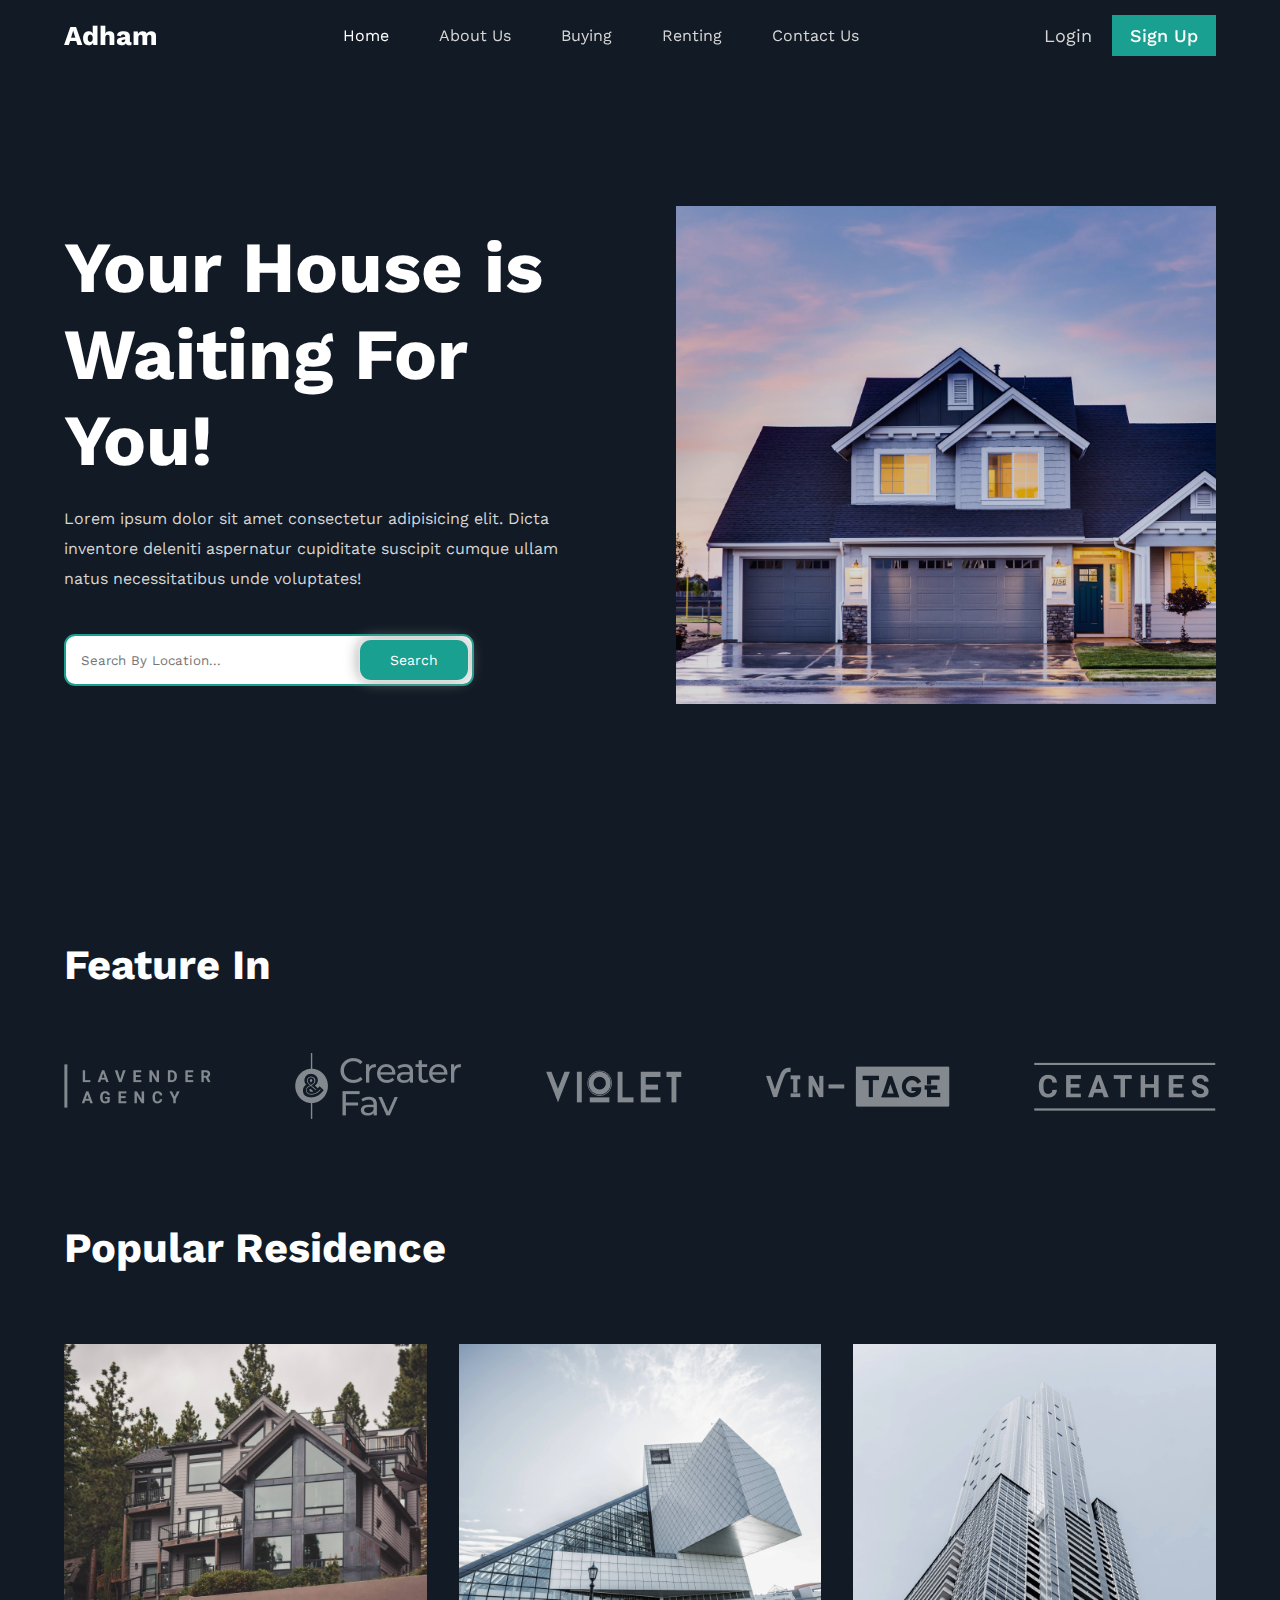
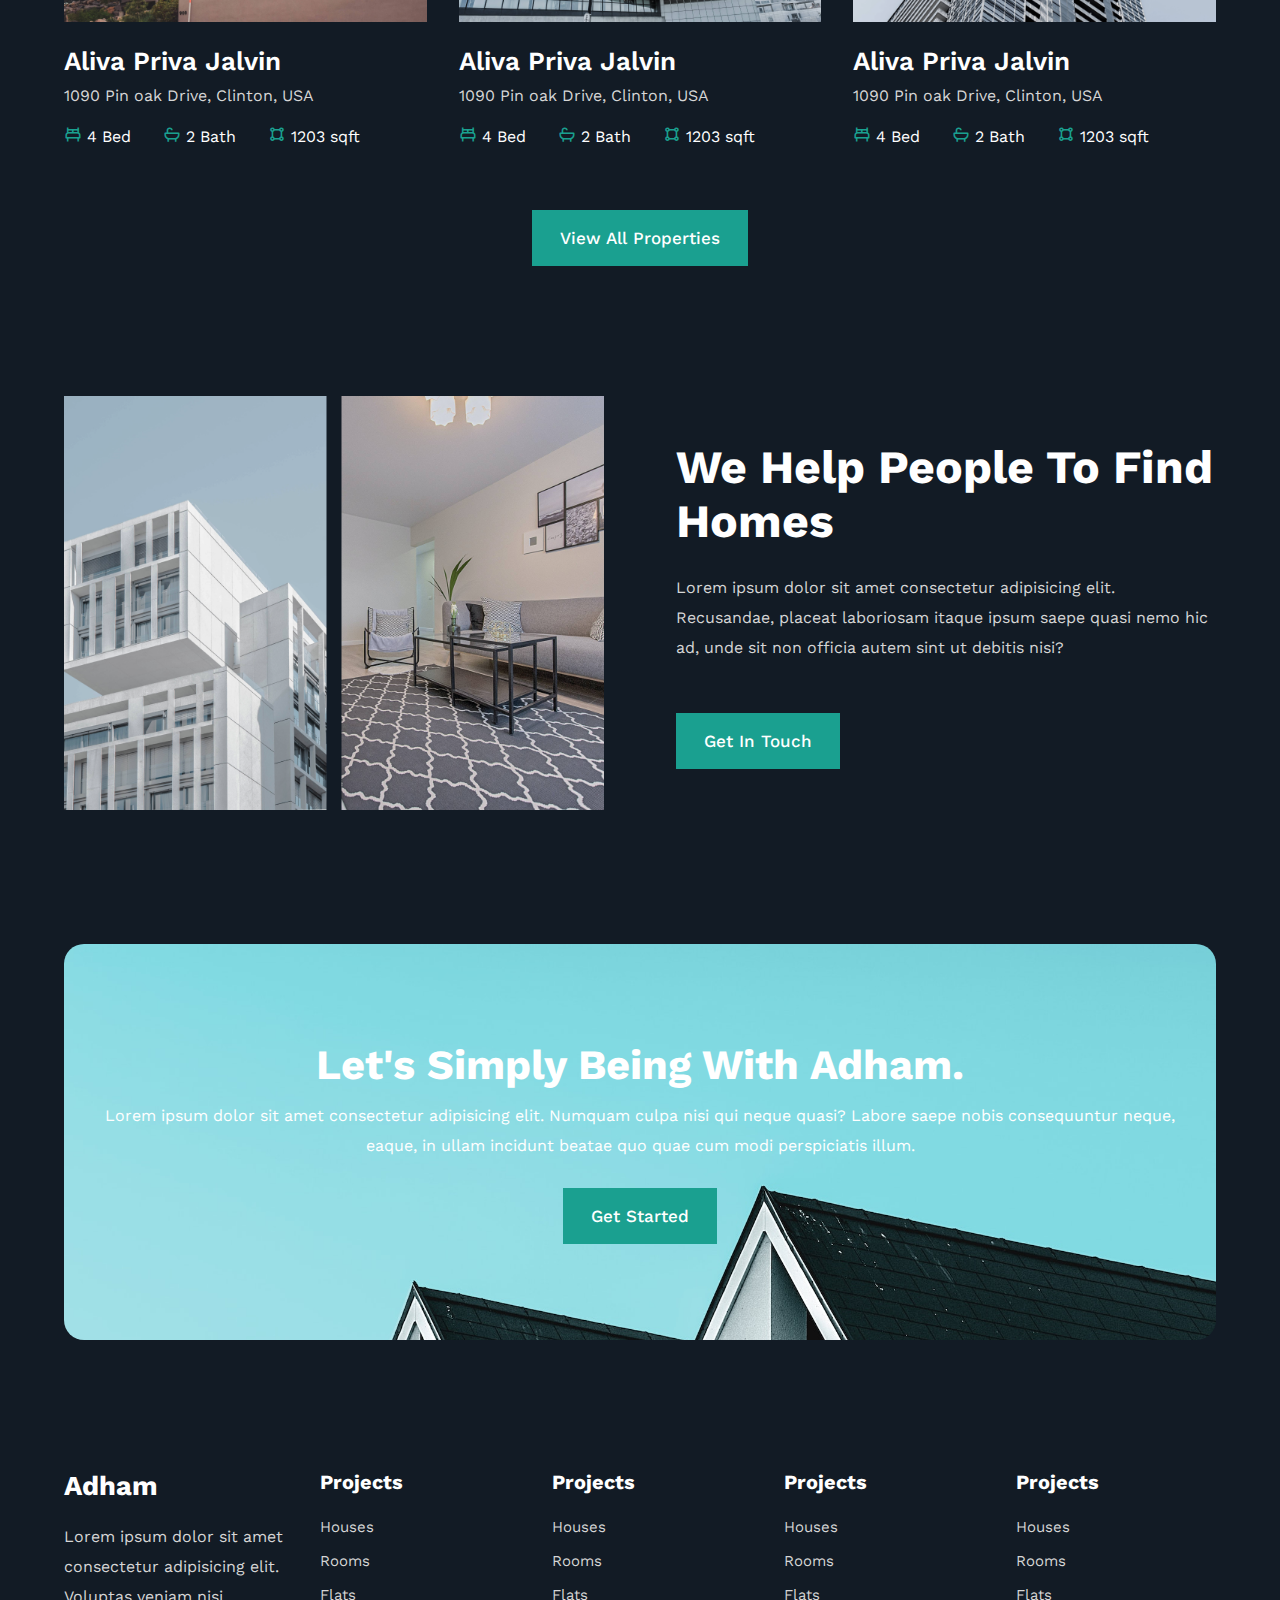
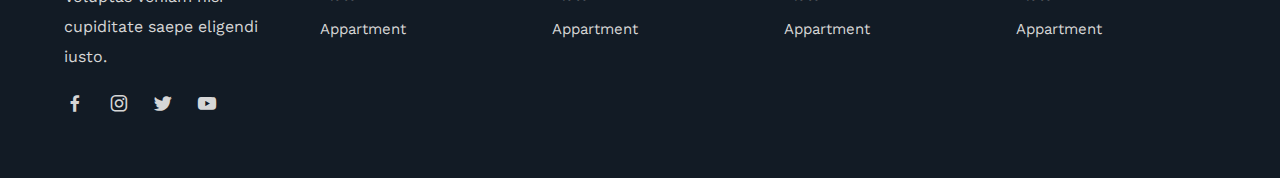
<file: index.html>
<!DOCTYPE html>
<html lang="en">
<head>
    <meta charset="UTF-8">
    <meta name="viewport" content="width=device-width, initial-scale=1.0">
    <link rel="stylesheet" type="text/css" href="css/style.css">
    <!--Box-Icons-Link-->
    <link rel="stylesheet"href="https://unpkg.com/boxicons@latest/css/boxicons.min.css">
    <!--Google-fonts-Link-->
    <link rel="preconnect" href="https://fonts.googleapis.com">
    <link rel="preconnect" href="https://fonts.gstatic.com" crossorigin>
    <link href="https://fonts.googleapis.com/css2?family=Work+Sans:wght@300;400;500;600;700;900&display=swap" rel="stylesheet">
    <title>Real Estate</title>
</head>
<body>

    <!--Header-->
    <header>
        <a href="#" class="logo">
            <h2>Adham</h2>
        </a>

        <ul class="navbar">
            <li><a style="color: #fff; " href="#">Home</a></li>
            <li><a href="#">About Us</a></li>
            <li><a href="Buy.html">Buying</a></li>
            <li><a href="Rent.html">Renting</a></li>
            <li><a href="#">Contact Us</a></li>
        </ul>

        <div class="h-btn">
            <a href="#" class="h-btn1">Login</a>
            <a href="#" class="h-btn2">Sign Up</a>
            <div class="bx bx-menu" id="menu-icon"></div>
        </div>

    </header>



    <!--login Section-->

    <div class="blur-bg-overlay"></div>
    <div class="form-popup">
        <span class="close-btn material-symbols-rounded">close</span>
        <div class="form-box login">
            <div class="form-details">
                <h2>Welcome Back</h2>
                <p>Please log in using your personal information to stay connected with us.<p>
            </div>
            <div class="form-content">
                <h2>LOGIN</h2>
                <form action="#">
                    <div class="input-field">
                        <input type="text" required>
                        <label>Email</label>
                    </div>
                    <div class="input-field">
                        <input type="password" required>
                        <label>Password</label>
                    </div>
                    <a href="#" class="forgot-pass-link">Forgot password?</a>
                    <button type="submit">Log In</button>
                </form>
                <div class="bottom-link">
                    Don't have an account?
                    <a href="#" id="signup-link">Signup</a>
                </div>
            </div>
        </div>
        <div class="form-box signup">
            <div class="form-details">
                <h2>Create Account</h2>
                <p>To become a part of our community, please sign up using your personal information.</p>
            </div>
            <div class="form-content">
                <h2>SIGNUP</h2>
                <form action="#">
                    <div class="input-field">
                        <input type="text" required>
                        <label>Your Name</label>
                    </div>
                    <div class="input-field">
                        <input type="email" required>
                        <label>Enter your email</label>
                    </div>
                    <div class="input-field">
                        <input type="password" required>
                        <label>Create password</label>
                    </div>
                    <div class="policy-text">
                        <input type="checkbox" id="policy">
                        <label for="policy">
                            I agree the
                            <a href="#" class="option">Terms & Conditions</a>
                        </label>
                    </div>
                    <button type="submit">Sign Up</button>
                </form>
                <div class="bottom-link">
                    Already have an account? 
                    <a href="#" id="login-link">Login</a>
                </div>
            </div>
        </div>
    </div>

    <!--login Section-->



    <!--Home Section-->
    <section class="home">
        <div  class="home-text">
            <h1>Your House is Waiting For You!</h1>
            <p>Lorem ipsum dolor sit amet consectetur adipisicing elit. Dicta inventore deleniti aspernatur cupiditate suscipit cumque ullam natus necessitatibus unde voluptates!</p>

            <div class="h-search">
                <form >
                    <input type="search" placeholder="Search By Location..." class="search-input">
                    <input type="submit" value="Search">
                </form>
            </div>
        </div>

        <div class="home-img">
            <img src="img/hero.png">
        </div>
    </section>

    <!--feature Section-->
    <section class="feature">
        <div class="center-left">
            <h2>Feature In</h2>
        </div>

        <div class="feature-content">
            <div class="f-img">
                <img src="img/f1.png">
            </div>

            <div class="f-img">
                <img src="img/f2.png">
            </div>

            <div class="f-img">
                <img src="img/f3.png">
            </div>

            <div class="f-img">
                <img src="img/f4.png">
            </div>

            <div class="f-img">
                <img src="img/f5.png">
            </div>
        </div>
    </section>

    <!--property Section-->
    <section class="property">
        <div class="center-left">
            <h2>Popular Residence</h2>
        </div>

        <div class="property-content">
            <div class="row">
                <img src="img/p1.png">
                <h5>Aliva Priva Jalvin</h5>
                <p>1090 Pin oak Drive, Clinton, USA</p>
                <div class="list">
                    <a href="#" class="Residence-list">
                        <i class='bx bx-bed'></i>
                        4 Bed
                    </a>

                    <a href="#" class="Residence-list">
                        <i class='bx bx-bath'></i>
                        2 Bath
                    </a>

                    <a href="#" class="Residence-list">
                        <i class='bx bx-shape-square'></i>
                        1203 sqft
                    </a>

                </div>
            </div>

            <div class="row">
                <img src="img/p2.png">
                <h5>Aliva Priva Jalvin</h5>
                <p>1090 Pin oak Drive, Clinton, USA</p>
                <div class="list">
                    <a href="#" class="Residence-list">
                        <i class='bx bx-bed'></i>
                        4 Bed
                    </a>

                    <a href="#" class="Residence-list">
                        <i class='bx bx-bath'></i>
                        2 Bath
                    </a>

                    <a href="#" class="Residence-list">
                        <i class='bx bx-shape-square'></i>
                        1203 sqft
                    </a>

                </div>
            </div>

            <div class="row">
                <img src="img/p3.png">
                <h5>Aliva Priva Jalvin</h5>
                <p>1090 Pin oak Drive, Clinton, USA</p>
                <div class="list">
                    <a href="#" class="Residence-list">
                        <i class='bx bx-bed'></i>
                        4 Bed
                    </a>

                    <a href="#" class="Residence-list">
                        <i class='bx bx-bath'></i>
                        2 Bath
                    </a>

                    <a href="#" class="Residence-list">
                        <i class='bx bx-shape-square'></i>
                        1203 sqft
                    </a>

                </div>
            </div>
        </div>

        <div class="center-btn">
            <a href="#" class="btn">View All Properties</a>
        </div>
    </section>

    <!--About Section-->
    <section class="about">
        <div class="about-img">
            <img src="img/Group 1.png">
        </div>

        <div class="about-text">
            <h2>We Help People To Find Homes</h2>
            <p>Lorem ipsum dolor sit amet consectetur adipisicing elit. Recusandae, placeat laboriosam itaque ipsum saepe quasi nemo hic ad, unde sit non officia autem sint ut debitis nisi?</p>
            <a href="#" class="btn">Get In Touch</a>
        </div>
    </section>
    
    <!--Subscribe-->
    <section class="Subscribe">
        <div class="Subscribe-content">
            <h2>Let's Simply Being With Adham.</h2>
            <p>Lorem ipsum dolor sit amet consectetur adipisicing elit. Numquam culpa nisi qui neque quasi? Labore saepe nobis consequuntur neque, eaque, in ullam incidunt beatae quo quae cum modi perspiciatis illum.</p>
            <a href="#" class="btn">Get Started</a>
        </div>
    </section>

    <!--ccontact-->
    <section class="contact">
        <div class="contact-content">
            <h2 class="contact-title">Adham</h2>
            <p>Lorem ipsum dolor sit amet consectetur adipisicing elit. Voluptas veniam nisi cupiditate saepe eligendi iusto.</p>
            <div class="icons">
                <a href="#"><i class='bx bxl-facebook' ></i></a>
                <a href="#"><i class='bx bxl-instagram' ></i></a>
                <a href="#"><i class='bx bxl-twitter' ></i></a>
                <a href="#"><i class='bx bxl-youtube' ></i></a>
            </div>
        </div>

        <div class="contact-content">
            <h4>Projects</h4>
            <li><a href="#">Houses</a></li>
            <li><a href="#">Rooms</a></li>
            <li><a href="#">Flats</a></li>
            <li><a href="#">Appartment</a></li>
        </div>

        <div class="contact-content">
            <h4>Projects</h4>
            <li><a href="#">Houses</a></li>
            <li><a href="#">Rooms</a></li>
            <li><a href="#">Flats</a></li>
            <li><a href="#">Appartment</a></li>
        </div>

        <div class="contact-content">
            <h4>Projects</h4>
            <li><a href="#">Houses</a></li>
            <li><a href="#">Rooms</a></li>
            <li><a href="#">Flats</a></li>
            <li><a href="#">Appartment</a></li>
        </div>

        <div class="contact-content">
            <h4>Projects</h4>
            <li><a href="#">Houses</a></li>
            <li><a href="#">Rooms</a></li>
            <li><a href="#">Flats</a></li>
            <li><a href="#">Appartment</a></li>
        </div>
    </section>

    <!--Js File-->
    <script src="js/script.js"></script>

</body>
</html>
</file>
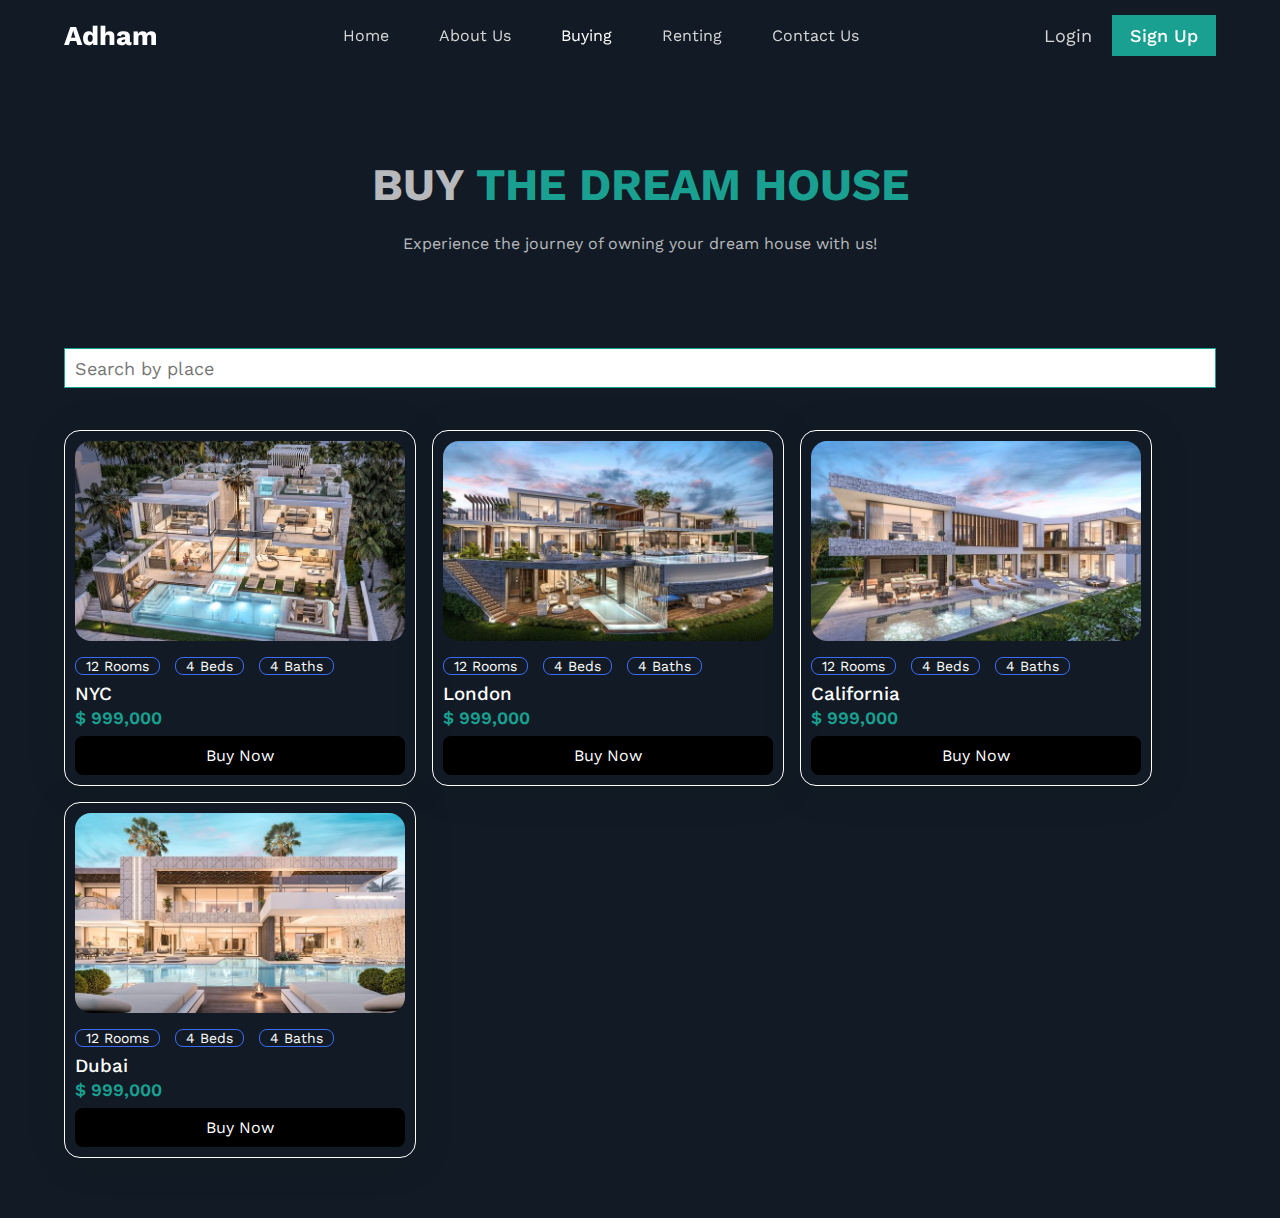
<file: Buy.html>
<!DOCTYPE html>
<html lang="en">
<head>
    <meta charset="UTF-8">
    <meta name="viewport" content="width=device-width, initial-scale=1.0">
    <link rel="stylesheet" href="css/cards.css">
        <!--Box-Icons-Link-->
        <link rel="stylesheet"href="https://unpkg.com/boxicons@latest/css/boxicons.min.css">
        <!--Google-fonts-Link-->
        <link rel="preconnect" href="https://fonts.googleapis.com">
        <link rel="preconnect" href="https://fonts.gstatic.com" crossorigin>
        <link href="https://fonts.googleapis.com/css2?family=Work+Sans:wght@300;400;500;600;700;900&display=swap" rel="stylesheet">
    <title>Buy House</title>
</head>
<body>
    <!--Header-->
    <header>
        <a href="#" class="logo">
            <h2>Adham</h2>
        </a>

        <ul class="navbar">
            <li><a href="index.html">Home</a></li>
            <li><a href="#">About Us</a></li>
            <li><a style="color: #fff; " href="#">Buying</a></li>
            <li><a href="Rent.html">Renting</a></li>
            <li><a href="#">Contact Us</a></li>
        </ul>

        <div class="h-btn">
            <a href="#" class="h-btn1">Login</a>
            <a href="#" class="h-btn2">Sign Up</a>
            <div class="bx bx-menu" id="menu-icon"></div>
        </div>
    </header>
    

      
    <div class="blur-bg-overlay"></div>
    <div class="form-popup">
        <span class="close-btn material-symbols-rounded">close</span>
        <div class="form-box login">
            <div class="form-details">
                <h2>Welcome Back</h2>
                <p>Please log in using your personal information to stay connected with us.</p>
            </div>
            <div class="form-content">
                <h2>LOGIN</h2>
                <form action="#">
                    <div class="input-field">
                        <input type="text" required>
                        <label>Email</label>
                    </div>
                    <div class="input-field">
                        <input type="password" required>
                        <label>Password</label>
                    </div>
                    <a href="#" class="forgot-pass-link">Forgot password?</a>
                    <button type="submit">Log In</button>
                </form>
                <div class="bottom-link">
                    Don't have an account?
                    <a href="#" id="signup-link">Signup</a>
                </div>
            </div>
        </div>
        <div class="form-box signup">
            <div class="form-details">
                <h2>Create Account</h2>
                <p>To become a part of our community, please sign up using your personal information.</p>
            </div>
            <div class="form-content">
                <h2>SIGNUP</h2>
                <form action="#">
                    <div class="input-field">
                        <input type="text" required>
                        <label>Your Name</label>
                    </div>
                    <div class="input-field">
                        <input type="email" required>
                        <label>Enter your email</label>
                    </div>
                    <div class="input-field">
                        <input type="password" required>
                        <label>Create password</label>
                    </div>
                    <div class="policy-text">
                        <input type="checkbox" id="policy">
                        <label for="policy">
                            I agree the
                            <a href="#" class="option">Terms & Conditions</a>
                        </label>
                    </div>
                    <button type="submit">Sign Up</button>
                </form>
                <div class="bottom-link">
                    Already have an account? 
                    <a href="#" id="login-link">Login</a>
                </div>
            </div>
        </div>
    </div>

    <!--login Section-->
  


    <section class="services" id="services">

        <div  class="car">
        <div class="container">
           <div class="row">
              <div class="col-md-12">
                 <div class="titlepage">
                    <h2><span class="All">Buy</span> The Dream House </h2>
                    <span>Experience the journey of owning your dream house with us!</span>
                 </div>
              </div>
           </div>  

           <div class="container-car-s">
            <div class="input-filter">
                <input type="text" name="" id="filter" class="filter" placeholder="Search by place" onkeyup="searchCar()">
            </div>
           </div>

<div class="card-lists" id="card-lists">
     <div class="services-container">
        <div class="box">
            <div class="box-img">
                <img src="img/rent1.jpeg" alt="">
            </div>
            <div class="card-body">
                <p class="House-rooms">12 Rooms</p>
                <p class="House-beds-baths">4 Beds</p>
                <p class="House-beds-baths">4 Baths</p>
                <h3 class="card-title">NYC</h3>
            <h2>$ 999,000<span></span></h2>
            <a href="#" class="btn">Buy Now</a>
           </div>
        </div>
         
         <div class="box">
            
            <div class="box-img">
                <img src="img/rent2.jpeg" alt="">
            </div>
            <div class="card-body">
                <p class="House-rooms">12 Rooms</p>
                <p class="House-beds-baths">4 Beds</p>
                <p class="House-beds-baths">4 Baths</p>
                <h3 class="card-title">London</h3>
            <h2>$ 999,000<span></span></h2>
            <a href="#" class="btn">Buy Now</a>
           </div>
        </div>

         <div class="box">
            
            <div class="box-img">
                <img src="img/rent3.jpeg" alt="">
            </div>
            <div class="card-body">
                <p class="House-rooms">12 Rooms</p>
                <p class="House-beds-baths">4 Beds</p>
                <p class="House-beds-baths">4 Baths</p>
                <h3 class="card-title">California</h3>
            <h2>$ 999,000<span></span></h2>
            <a href="#" class="btn">Buy Now</a>
           </div>
        </div>


        <div class="box">
            
            <div class="box-img">
                <img src="img/rent4.jpeg" alt="">
            </div>
            <div class="card-body">
                <p class="House-rooms">12 Rooms</p>
                <p class="House-beds-baths">4 Beds</p>
                <p class="House-beds-baths">4 Baths</p>
            <h3 class="card-title">Dubai</h3>
            <h2>$ 999,000<span></span></h2>
            <a href="#" class="btn">Buy Now</a>
           </div>
        </div>
        
        
</section>


<script src="js/cards.js"></script>
</body> 
</html>
</file>
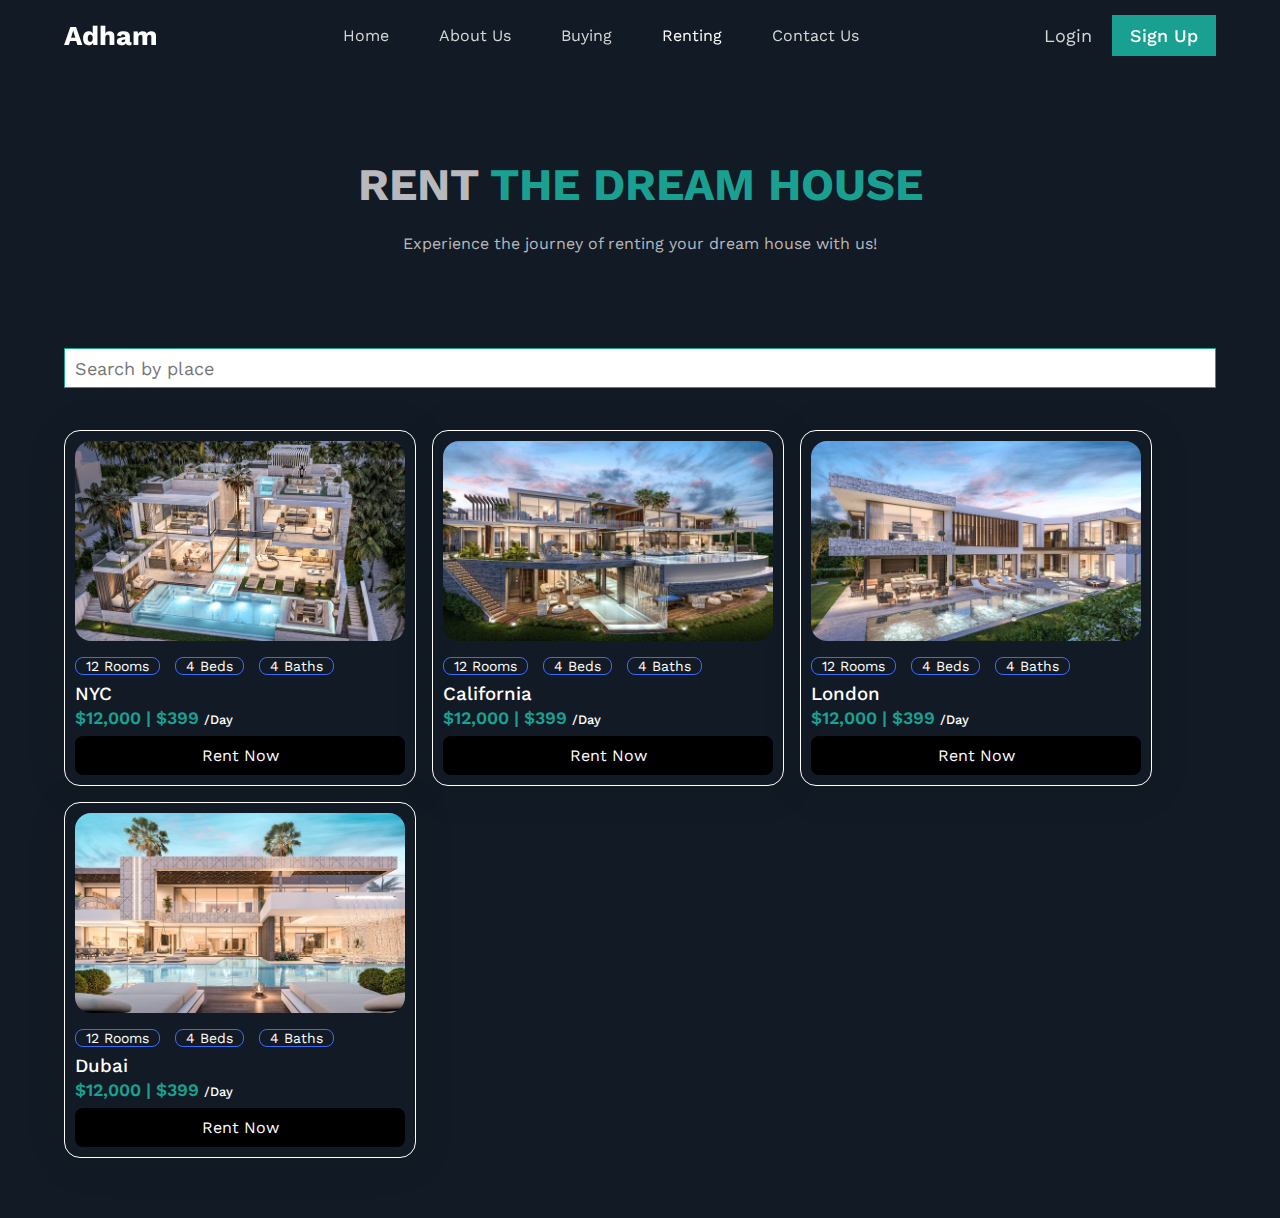
<file: Rent.html>
<!DOCTYPE html>
<html lang="en">
<head>
    <meta charset="UTF-8">
    <meta name="viewport" content="width=device-width, initial-scale=1.0">
    <link rel="stylesheet" href="css/cards.css">
        <!--Box-Icons-Link-->
        <link rel="stylesheet"href="https://unpkg.com/boxicons@latest/css/boxicons.min.css">
        <!--Google-fonts-Link-->
        <link rel="preconnect" href="https://fonts.googleapis.com">
        <link rel="preconnect" href="https://fonts.gstatic.com" crossorigin>
        <link href="https://fonts.googleapis.com/css2?family=Work+Sans:wght@300;400;500;600;700;900&display=swap" rel="stylesheet">
    <title>Document</title>
</head>
<body>
    <!--Header-->
    <header>
        <a href="#" class="logo">
            <h2>Adham</h2>
        </a>

        <ul class="navbar">
            <li><a href="index.html">Home</a></li>
            <li><a href="#">About Us</a></li>
            <li><a href="Buy.html">Buying</a></li>
            <li><a style="color: #fff; " href="#">Renting</a></li>
            <li><a href="#">Contact Us</a></li>
        </ul>

        <div class="h-btn">
            <a href="#" class="h-btn1">Login</a>
            <a href="#" class="h-btn2">Sign Up</a>
            <div class="bx bx-menu" id="menu-icon"></div>
        </div>
    </header>
    
      
    <div class="blur-bg-overlay"></div>
    <div class="form-popup">
        <span class="close-btn material-symbols-rounded">close</span>
        <div class="form-box login">
            <div class="form-details">
                <h2>Welcome Back</h2>
                <p>Please log in using your personal information to stay connected with us.</p>
            </div>
            <div class="form-content">
                <h2>LOGIN</h2>
                <form action="#">
                    <div class="input-field">
                        <input type="text" required>
                        <label>Email</label>
                    </div>
                    <div class="input-field">
                        <input type="password" required>
                        <label>Password</label>
                    </div>
                    <a href="#" class="forgot-pass-link">Forgot password?</a>
                    <button type="submit">Log In</button>
                </form>
                <div class="bottom-link">
                    Don't have an account?
                    <a href="#" id="signup-link">Signup</a>
                </div>
            </div>
        </div>
        <div class="form-box signup">
            <div class="form-details">
                <h2>Create Account</h2>
                <p>To become a part of our community, please sign up using your personal information.</p>
            </div>
            <div class="form-content">
                <h2>SIGNUP</h2>
                <form action="#">
                    <div class="input-field">
                        <input type="text" required>
                        <label>Your Name</label>
                    </div>
                    <div class="input-field">
                        <input type="email" required>
                        <label>Enter your email</label>
                    </div>
                    <div class="input-field">
                        <input type="password" required>
                        <label>Create password</label>
                    </div>
                    <div class="policy-text">
                        <input type="checkbox" id="policy">
                        <label for="policy">
                            I agree the
                            <a href="#" class="option">Terms & Conditions</a>
                        </label>
                    </div>
                    <button type="submit">Sign Up</button>
                </form>
                <div class="bottom-link">
                    Already have an account? 
                    <a href="#" id="login-link">Login</a>
                </div>
            </div>
        </div>
    </div>

    <!--login Section-->
  


    <section class="services" id="services">

        <div  class="car">
        <div class="container">
           <div class="row">
              <div class="col-md-12">
                 <div class="titlepage">
                    <h2><span class="All">Rent</span> The Dream House </h2>
                    <span>Experience the journey of renting your dream house with us!</span>
                 </div>
              </div>
           </div>  

           <div class="container-car-s">
            <div class="input-filter">
                <input type="text" name="" id="filter" class="filter" placeholder="Search by place" onkeyup="searchCar()">
            </div>
           </div>

<div class="card-lists" id="card-lists">
     <div class="services-container">
        <div class="box">
            <div class="box-img">
                <img src="img/rent1.jpeg" alt="">
            </div>
            <div class="card-body">
            <p class="House-rooms">12 Rooms</p>
            <p class="House-beds-baths">4 Beds</p>
            <p class="House-beds-baths">4 Baths</p>
            <h3 class="card-title">NYC</h3>
            <h2>$12,000 | $399 <span>/Day</span></h2>
            <a href="#" class="btn" data-car-name="2023 BMW M4" data-per-day-price="$399">Rent Now</a>
           </div>
        </div>
         
         <div class="box">
            
            <div class="box-img">
                <img src="img/rent2.jpeg" alt="">
            </div>
            <div class="card-body">
                <p class="House-rooms">12 Rooms</p>
                <p class="House-beds-baths">4 Beds</p>
                <p class="House-beds-baths">4 Baths</p>
            <h3 class="card-title">California</h3>
            <h2>$12,000 | $399 <span>/Day</span></h2>
            <a href="#" class="btn" data-car-name="2023 BMW M4" data-per-day-price="$399">Rent Now</a>
           </div>
        </div>

         <div class="box">
            
            <div class="box-img">
                <img src="img/rent3.jpeg" alt="">
            </div>
            <div class="card-body">
                <p class="House-rooms">12 Rooms</p>
                <p class="House-beds-baths">4 Beds</p>
                <p class="House-beds-baths">4 Baths</p>
            <h3 class="card-title">London</h3>
            <h2>$12,000 | $399 <span>/Day</span></h2>
            <a href="#" class="btn" data-car-name="2023 BMW M4" data-per-day-price="$399">Rent Now</a>
           </div>
        </div>


        <div class="box">
            
            <div class="box-img">
                <img src="img/rent4.jpeg" alt="">
            </div>
            <div class="card-body">
                <p class="House-rooms">12 Rooms</p>
                <p class="House-beds-baths">4 Beds</p>
                <p class="House-beds-baths">4 Baths</p>
            <h3 class="card-title">Dubai</h3>
            <h2>$12,000 | $399 <span>/Day</span></h2>
            <a href="#" class="btn" data-car-name="2023 BMW M4" data-per-day-price="$399">Rent Now</a>
           </div>
        </div>
</section>


<script src="js/cards.js"></script>
</body> 
</html>
</file>
<file: css/style.css>
* {
    padding: 0;
    margin: 0;
    box-sizing: border-box;
    text-decoration: none;
    list-style: none;
    border: none;
    outline: none;
    scroll-behavior: smooth;
    font-family: 'Work Sans', sans-serif;
}

:root {
    --h1-font: 5rem;
    --h2-font: 2.5rem;
    --p-font: 1.1rem;

    --bg-color: #121b25;
    --text-color: #ffffff;
    --main-color: #1aa090;
    --other-color: #d6d6d6; 
}

body {
    background: var(--bg-color);
    color: var(--text-color);
}

header {
    width: 100%;
    position: fixed;
    top: 0;
    right: 0;
    z-index: 1000;
    display: flex;
    align-items: center;
    justify-content: space-between;
    background: transparent;
    padding: 30px 10%;
    transition: all 0.50s ease;
}

.logo h2 {
    font-size: 1.7rem;
    color: #fff;
}

.contact-title {
    font-size: 1.7rem;
}
.navbar {
    display: flex;
}

.navbar a {
    padding: 10px 25px;
    font-size: var(--p-font);
    font-weight: 400;
    color: var(--other-color);
    transition: all .10s ease;
}

.navbar a:hover {
    color: var(--text-color);
    border-bottom: 1px  solid #1aa090;
}



.h-btn {
    display: flex;
    align-items: center;
}

.h-btn2 {
    display: inline-block;
    padding: 10px 18px;
    background: var(--main-color);
    color: var(--text-color);
    font-size: 18px;
    font-weight: 500;
    margin-left: 20px;
    transition: all .40s ease;
}

.h-btn1 {
    color: var(--other-color);
    font-size: 18px ;
}

.h-btn2:hover {
    transform: translateX(-7px);
}

#menu-icon {
    color: var(--text-color);
    font-size: 36px;
    margin-left: 5px;
    z-index: 10001;
    cursor: pointer;
    display: none;
}

section {
    padding: 80px 10% 70px;
}

.home {
    position: relative;
    height: 100vh;
    width: 100%;
    display: grid;
    grid-template-columns: repeat(2, 1fr);
    align-items: center;
    gap: 4.5rem;
}

.home-text h1 {
    font-size: var(--h1-font);
    line-height: 1.2;
    margin-bottom: 20px;
}

.home-text p {
    font-size: var(--p-font);
    color: var(--other-color);
    line-height: 30px;
    margin-bottom: 2.5rem;
}

.h-search form {
    position: relative;
    width: 410px;
    max-width: 100%;
}

@media (max-width: 768px) {
    .h-search form {
        width: 360px;
    }
}

.h-search form input:first-child {
    display: inline-block;
    width: 100%;
    padding: 17px 130px 16px 15px;
    border: 2px solid var(--main-color);
    border-radius: .70rem;
}

.h-search form input:last-child {
    position: absolute;
    display: inline-block;
    padding: 12px 30px;
    background: var(--main-color);
    color: var(--text-color);
    font-size: 14px;
    cursor: pointer;
    border-radius: .70rem;
    box-shadow: 0px 0px 5px #fff, 0px 0px 15px #868686;
    top: 6px;
    right: 6px;
}

.home-img {
    width: 640px;
    height: 640px;
}

.home-img img {
    width: 100%;
    height: 100%;
    object-fit: contain;
}

header.sticky {
    padding: 8px 10%;
    background: #101821;
}

.feature {
    padding: 60px 10% 50px;
}

.center-left h2{
    font-size: var(--h2-font);
}

.feature-content {
    display: flex;
    align-items: center;
    justify-content: space-between;
    gap: 2rem;
    margin-top: 4rem;
}

.f-img img {
    width: 100%;
    height: auto;
}

.property-content {
    display: grid;
    grid-template-columns: repeat(auto-fit, minmax(300px, auto));
    align-items: center;
    gap: 2rem;
    margin-top: 4.5rem;
}

.row {
    position: relative;
    cursor: pointer;
}

.row img {
    width: 100%;
    height: auto;
    margin-bottom: 20px;
}

.row h5 {
    font-size: 26px;
    font-weight: 600;
    margin-bottom: 10px;
}

.row p {
    font-size: var(--p-font);
    color: var(--other-color);
    margin-bottom: 20px;
}

.list {
    display: flex;
    align-items: center;
    gap: 2rem;
}

.list a {
    color: var(--text-color);
    font-size: var(--p-font);
}

.Residence-list i {
    font-size: 18px;
    color: var(--main-color);
}

.center-btn {
    text-align: center;
    margin-top: 4rem;
}

.btn {
    display: inline-block;
    padding: 18px 28px;
    background: var(--main-color);
    color: var(--text-color);
    font-size: 17px;
    font-weight: 500;
    transition: all .50s ease;
}

.btn:hover {
    transform: translateY(-7px) scale(0.9);
}

.about {
    display: grid;
    grid-template-columns: repeat(2, 1fr);
    align-items: center;
    gap: 4.5rem;
}

.about-img img {
    height: auto;
    width: 100%;
}

.about-text h2 {
    font-size: 2.9rem;
    margin-bottom: 25px;
}

.about-text p {
    font-size: var(--p-font);
    color: var(--other-color);
    line-height: 30px;
    margin-bottom: 50px;
}

.Subscribe-content {
    display: flex;
    align-items: center;
    justify-content: center;
    flex-direction: column;
    text-align: center;
    background: url(../img/ss.jpg);
    background-size: cover;
    background-position: center;
    border-radius: 20px;
    padding: 6rem 2rem;
}

.Subscribe-content h2 {
    font-size: var(--h2-font);
    margin-bottom: 12px;
}

.Subscribe-content p {
    font-size: var(--p-font);
    line-height: 30px;
    margin-bottom: 27px;
}

.contact {
    display: grid;
    grid-template-columns: repeat(auto-fit, minmax(200px, auto));
    gap: 2rem;
}

.contact-content h4{
    margin-bottom: 1.5rem;
    font-size: 20px;
}

.contact-content li {
    margin-bottom: 16px;
}

.contact-content li a {
    display: block;
    color: var(--other-color);
    font-size: 15px;
    font-weight: 400;
    transition: all .45s ease;
}

.contact-content li a:hover {
    transform: translateY(-3px) translateX(-5px);
    color: var(--text-color);
}

.contact-content p {
    color: var(--other-color);
    font-size: var(--p-font);
    line-height: 30px;
    margin: 20px 0;
}

.icons a {
    display: inline-block;
    font-size: 22px;
    color: var(--other-color);
    margin-right: 17px;
    transition: all .45s ease;
}

.icons a:hover {
    transform: translateY(-3px);
    color: var(--text-color);
}



/*------------------------------------------------------------*/

.form-popup {
    position: fixed;
    top: 50%;
    left: 50%;
    z-index: 10;
    width: 100%;
    opacity: 0;
    pointer-events: none;
    max-width: 720px;
    background: #fff;
    border: 2px solid #fff;
    transform: translate(-50%, -70%);
}
.show-popup .form-popup {
    opacity: 1;
    pointer-events: auto;
    transform: translate(-50%, -50%);
    transition: transform 0.3s ease, opacity 0.1s;
}
.form-popup .close-btn {
    position: absolute;
    top: 12px;
    right: 12px;
    color: #878484;
    cursor: pointer;
}
.blur-bg-overlay {
    position: fixed;
    top: 0;
    left: 0;
    z-index: 10;
    height: 100%;
    width: 100%;
    opacity: 0;
    pointer-events: none;
    backdrop-filter: blur(5px);
    -webkit-backdrop-filter: blur(5px);
    transition: 0.1s ease;
}
.show-popup .blur-bg-overlay {
    opacity: 1;
    pointer-events: auto;
}
.form-popup .form-box {
    display: flex;
}
.form-box .form-details {
    width: 100%;
    color: #fff;
    max-width: 330px;
    text-align: center;
    display: flex;
    flex-direction: column;
    justify-content: center;
    align-items: center;
}

.form-box .form-details p {
    font-size: 1.2rem;
}

.login .form-details {
    padding: 0 40px;
    background: url(../img/rent4.jpeg);
    background-position: center;
    background-size: cover;
}
.signup .form-details {
    padding: 0 20px;
    background: url("images/signup-img.jpg");
    background-position: center;
    background-size: cover;
}
.form-box .form-content {
    width: 100%;
    padding: 35px;
}
.form-box h2 {
    text-align: center;
    margin-bottom: 29px;
}
form .input-field {
    position: relative;
    height: 50px;
    width: 100%;
    margin-top: 20px;
}
.input-field input {
    height: 100%;
    width: 100%;
    background: none;
    outline: none;
    font-size: 0.95rem;
    padding: 0 15px;
    border: 1px solid #717171;
    border-radius: 3px;
}
.input-field input:focus {
    border: 1px solid #00bcd4;
}
.input-field label {
    position: absolute;
    top: 50%;
    left: 15px;
    transform: translateY(-50%);
    color: #4a4646;
    pointer-events: none;
    transition: 0.2s ease;
}
.input-field input:is(:focus, :valid) {
    padding: 16px 15px 0;
}
.input-field input:is(:focus, :valid)~label {
    transform: translateY(-120%);
    color: #00bcd4;
    font-size: 0.75rem;
}
.form-box a {
    color: #00bcd4;
    text-decoration: none;
}
.form-box a:hover {
    text-decoration: underline;
}
form :where(.forgot-pass-link, .policy-text) {
    display: inline-flex;
    margin-top: 13px;
    font-size: 0.95rem;
}
form button {
    width: 100%;
    color: #fff;
    border: none;
    outline: none;
    padding: 14px 0;
    font-size: 1rem;
    font-weight: 500;
    border-radius: 3px;
    cursor: pointer;
    margin: 25px 0;
    background: #00bcd4;
    transition: 0.2s ease;
}
form button:hover {
    background: #0097a7;
}
.form-content .bottom-link {
    text-align: center;
}
.form-popup .signup,
.form-popup.show-signup .login {
    display: none;
}
.form-popup.show-signup .signup {
    display: flex;
}
.signup .policy-text {
    display: flex;
    margin-top: 14px;
    align-items: center;
}
.signup .policy-text input {
    width: 14px;
    height: 14px;
    margin-right: 7px;
}

@media (max-width: 760px) {
    .form-popup {
        width: 95%;
    }
    .form-box .form-details {
        display: none;
    }
    .form-box .form-content {
        padding: 30px 20px;
    }
}

/*------------------------------------------------------------*/


/*------------------------------------------------------------*/

@media (max-width: 1790px) {
    header {
        padding: 18px 6%;
    }
    section {
        padding: 70px 6% 60px;
    }
    header.sticky {
        padding: 7px 6%;
    }
    .feature {
        padding: 40px 6% 30px;
    }
}

@media (max-width: 1425px) {
    :root {
        --h1-font: 4.5rem;
        --h2-font: 2.6rem;
        --p-font: 1rem;
    }
    .home-img {
        width: 540px;
        height: 540px;
    }
    .home-img img {
        width: 100%;
        height: 100%;
        object-fit: contain;
    }
    header {
        padding: 15px 5% ;
    }
    section {
        padding: 70px 5% 60px;
    }
    header.sticky {
        padding: 7px 5%;
    }
    .feature {
        padding: 40px 5% 30px;
    }
}

@media (max-width: 1170px) {
    #menu-icon {
        display: block;
    }
    .navbar {
        position: absolute;
        top: 100%;
        right: -100%;
        width: 270px;
        height: 100vh;
        display: flex;
        flex-direction: column;
        background: #101821;
        padding: 20px 15px ;
        gap: 0.5rem;
        text-align: left;
        transition: all .50s ease;
    }
    .navbar a {
        display: block;
        font-size: 20px;
        padding: 15px;
    }
    .navbar.open {
        right: 0;
    }
    :root {
        --h1-font: 4rem;
        --h2-font: 2rem;
        --p-font: 1rem;
    }
    .hone {
        grid-template-columns: 1fr;
        gap: 1rem;
        height: 120vh;
    }
    .home-text {
        order: 2;
        width: 100%;
        max-width: 900px;
    }
    .home-img {
        width: 480px;
        height: 480px;
        margin: 0 auto;
        padding-top: 20px;
    }
    .about {
        grid-template-columns: 1fr;

    }
}

@media (max-width: 768px) {
    :root {
        --h1-font: 3.4rem;
        --h2-font: 2rem;
        --p-font: 15px;
    }
    .home {
        gap: 15px;
        height: 110vh;
    }
    .home-img {
        width: 400px;
        height: 400px;
        padding-top: 10px;
        display: none;
    }
    .Subscribe-content {
        padding: 4rem 1rem;

    }
    .contact {
        display: none;
    }
}
</file>
<file: css/cards.css>
* {
    padding: 0;
    margin: 0;
    box-sizing: border-box;
    text-decoration: none;
    list-style: none;
    border: none;
    outline: none;
    scroll-behavior: smooth;
    font-family: 'Work Sans', sans-serif;
}

:root {
    --h1-font: 5rem;
    --h2-font: 2.5rem;
    --p-font: 1.1rem;

    --bg-color: #121b25;
    --text-color: #ffffff;
    --main-color: #1aa090;
    --other-color: #d6d6d6; 
}

body {
    background: var(--bg-color);
    color: var(--text-color);
}

header {
    width: 100%;
    position: fixed;
    top: 0;
    right: 0;
    z-index: 1000;
    display: flex;
    align-items: center;
    justify-content: space-between;
    background: transparent;
    padding: 30px 10%;
    transition: all 0.50s ease;
}

.logo h2 {
    font-size: 1.7rem;
    color: #fff;
}

.contact-title {
    font-size: 1.7rem;
}
.navbar {
    display: flex;
}

.navbar a {
    padding: 10px 25px;
    font-size: var(--p-font);
    font-weight: 400;
    color: var(--other-color);
    transition: all .10s ease;
}

.navbar a:hover {
    color: var(--text-color);
    border-bottom: 1px  solid #1aa090;
}


.h-btn {
    display: flex;
    align-items: center;
}

.h-btn2 {
    display: inline-block;
    padding: 10px 18px;
    background: var(--main-color);
    color: var(--text-color);
    font-size: 18px;
    font-weight: 500;
    margin-left: 20px;
    transition: all .40s ease;
}

.h-btn1 {
    color: var(--other-color);
    font-size: 18px ;
}

.h-btn2:hover {
    transform: translateX(-7px);
}

#menu-icon {
    color: var(--text-color);
    font-size: 36px;
    margin-left: 5px;
    z-index: 10001;
    cursor: pointer;
    display: none;
}


/*------------------------------------------------------------*/

.form-popup {
    position: fixed;
    top: 50%;
    left: 50%;
    z-index: 10;
    width: 100%;
    opacity: 0;
    pointer-events: none;
    max-width: 720px;
    background: #fff;
    border: 2px solid #fff;
    transform: translate(-50%, -70%);
}
.show-popup .form-popup {
    opacity: 1;
    pointer-events: auto;
    transform: translate(-50%, -50%);
    transition: transform 0.3s ease, opacity 0.1s;
}
.form-popup .close-btn {
    position: absolute;
    top: 12px;
    right: 12px;
    color: #878484;
    cursor: pointer;
}
.blur-bg-overlay {
    position: fixed;
    top: 0;
    left: 0;
    z-index: 10;
    height: 100%;
    width: 100%;
    opacity: 0;
    pointer-events: none;
    backdrop-filter: blur(5px);
    -webkit-backdrop-filter: blur(5px);
    transition: 0.1s ease;
}
.show-popup .blur-bg-overlay {
    opacity: 1;
    pointer-events: auto;
}
.form-popup .form-box {
    display: flex;
}
.form-box .form-details {
    width: 100%;
    color: #fff;
    max-width: 330px;
    text-align: center;
    display: flex;
    flex-direction: column;
    justify-content: center;
    align-items: center;
}
.login .form-details {
    padding: 0 40px;
    background: url("../img/rent3.jpeg");
    background-position: center;
    background-size: cover;
}
.signup .form-details {
    padding: 0 20px;
    background: url("../img/rent3.jpeg");
    background-position: center;
    background-size: cover;
}
.form-box .form-content {
    width: 100%;
    padding: 35px;
}
.form-box h2 {
    text-align: center;
    margin-bottom: 29px;
}
form .input-field {
    position: relative;
    height: 50px;
    width: 100%;
    margin-top: 20px;
}
.input-field input {
    height: 100%;
    width: 100%;
    background: none;
    outline: none;
    font-size: 0.95rem;
    padding: 0 15px;
    border: 1px solid #717171;
    border-radius: 3px;
}
.input-field input:focus {
    border: 1px solid #00bcd4;
}
.input-field label {
    position: absolute;
    top: 50%;
    left: 15px;
    transform: translateY(-50%);
    color: #4a4646;
    pointer-events: none;
    transition: 0.2s ease;
}
.input-field input:is(:focus, :valid) {
    padding: 16px 15px 0;
}
.input-field input:is(:focus, :valid)~label {
    transform: translateY(-120%);
    color: #00bcd4;
    font-size: 0.75rem;
}
.form-box a {
    color: #00bcd4;
    text-decoration: none;
}
.form-box a:hover {
    text-decoration: underline;
}
form :where(.forgot-pass-link, .policy-text) {
    display: inline-flex;
    margin-top: 13px;
    font-size: 0.95rem;
}
form button {
    width: 100%;
    color: #fff;
    border: none;
    outline: none;
    padding: 14px 0;
    font-size: 1rem;
    font-weight: 500;
    border-radius: 3px;
    cursor: pointer;
    margin: 25px 0;
    background: #00bcd4;
    transition: 0.2s ease;
}
form button:hover {
    background: #0097a7;
}
.form-content .bottom-link {
    text-align: center;
}
.form-popup .signup,
.form-popup.show-signup .login {
    display: none;
}
.form-popup.show-signup .signup {
    display: flex;
}
.signup .policy-text {
    display: flex;
    margin-top: 14px;
    align-items: center;
}
.signup .policy-text input {
    width: 14px;
    height: 14px;
    margin-right: 7px;
}
@media (max-width: 950px) {
    .navbar :is(.hamburger-btn, .close-btn) {
        display: block;
    }
    .navbar {
        padding: 15px 0;
    }
    .navbar .logo img {
        display: none;
    }
    .navbar .logo h2 {
        font-size: 1.4rem;
    }
    .navbar .links {
        position: fixed;
        top: 0;
        z-index: 10;
        left: -100%;
        display: block;
        height: 100vh;
        width: 100%;
        padding-top: 60px;
        text-align: center;
        background: #fff;
        transition: 0.2s ease;
    }
    .navbar .links.show-menu {
        left: 0;
    }
    .navbar .links a {
        display: inline-flex;
        margin: 20px 0;
        font-size: 1.2rem;
        color: #000;
    }
    .navbar .links a:hover {
        color: #00BCD4;
    }
    .navbar .login-btn {
        font-size: 0.9rem;
        padding: 7px 10px;
    }
}
@media (max-width: 760px) {
    .form-popup {
        width: 95%;
    }
    .form-box .form-details {
        display: none;
    }
    .form-box .form-content {
        padding: 30px 20px;
    }
}

/*------------------------------------------------------------*/

.page {
    color: black;
}

section {
    padding: 80px 10% 70px;
}

.home {
    position: relative;
    height: 100vh;
    width: 100%;
    display: grid;
    grid-template-columns: repeat(2, 1fr);
    align-items: center;
    gap: 4.5rem;
}

.home-text h1 {
    font-size: var(--h1-font);
    line-height: 1.2;
    margin-bottom: 20px;
}

.home-text p {
    font-size: var(--p-font);
    color: var(--other-color);
    line-height: 30px;
    margin-bottom: 2.5rem;
}

.h-search form {
    position: relative;
    width: 410px;
    max-width: 100%;
}

@media (max-width: 768px) {
    .h-search form {
        width: 360px;
    }
}

.h-search form input:first-child {
    display: inline-block;
    width: 100%;
    padding: 17px 130px 16px 15px;
    border: 2px solid var(--main-color);
    border-radius: .70rem;
}

.h-search form input:last-child {
    position: absolute;
    display: inline-block;
    padding: 12px 30px;
    background: var(--main-color);
    color: var(--text-color);
    font-size: 14px;
    cursor: pointer;
    border-radius: .70rem;
    box-shadow: 0px 0px 5px #fff, 0px 0px 15px #868686;
    top: 6px;
    right: 6px;
}

.home-img {
    width: 640px;
    height: 640px;
}

.home-img img {
    width: 100%;
    height: 100%;
    object-fit: contain;
}

header.sticky {
    padding: 8px 10%;
    background: #101821;
}

.feature {
    padding: 60px 10% 50px;
}

.center-left h2{
    font-size: var(--h2-font);
}

.feature-content {
    display: flex;
    align-items: center;
    justify-content: space-between;
    gap: 2rem;
    margin-top: 4rem;
}

.f-img img {
    width: 100%;
    height: auto;
}

.property-content {
    display: grid;
    grid-template-columns: repeat(auto-fit, minmax(300px, auto));
    align-items: center;
    gap: 2rem;
    margin-top: 4.5rem;
}

.row {
    position: relative;
    cursor: pointer;
}

.row img {
    width: 100%;
    height: auto;
    margin-bottom: 20px;
}

.row h5 {
    font-size: 26px;
    font-weight: 600;
    margin-bottom: 10px;
}

.row p {
    font-size: var(--p-font);
    color: var(--other-color);
    margin-bottom: 20px;
}

.list {
    display: flex;
    align-items: center;
    gap: 2rem;
}

.list a {
    color: var(--text-color);
    font-size: var(--p-font);
}

.Residence-list i {
    font-size: 18px;
    color: var(--main-color);
}

.center-btn {
    text-align: center;
    margin-top: 4rem;
}



.about {
    display: grid;
    grid-template-columns: repeat(2, 1fr);
    align-items: center;
    gap: 4.5rem;
}

.about-img img {
    height: auto;
    width: 100%;
}

.about-text h2 {
    font-size: 2.9rem;
    margin-bottom: 25px;
}

.about-text p {
    font-size: var(--p-font);
    color: var(--other-color);
    line-height: 30px;
    margin-bottom: 50px;
}

.Subscribe-content {
    display: flex;
    align-items: center;
    justify-content: center;
    flex-direction: column;
    text-align: center;
    background: url(../img/ss.jpg);
    background-size: cover;
    background-position: center;
    border-radius: 20px;
    padding: 6rem 2rem;
}

.Subscribe-content h2 {
    font-size: var(--h2-font);
    margin-bottom: 12px;
}

.Subscribe-content p {
    font-size: var(--p-font);
    line-height: 30px;
    margin-bottom: 27px;
}

.contact {
    display: grid;
    grid-template-columns: repeat(auto-fit, minmax(200px, auto));
    gap: 2rem;
}

.contact-content h4{
    margin-bottom: 1.5rem;
    font-size: 20px;
}

.contact-content li {
    margin-bottom: 16px;
}

.contact-content li a {
    display: block;
    color: var(--other-color);
    font-size: 15px;
    font-weight: 400;
    transition: all .45s ease;
}

.contact-content li a:hover {
    transform: translateY(-3px) translateX(-5px);
    color: var(--text-color);
}

.contact-content p {
    color: var(--other-color);
    font-size: var(--p-font);
    line-height: 30px;
    margin: 20px 0;
}

.icons a {
    display: inline-block;
    font-size: 22px;
    color: var(--other-color);
    margin-right: 17px;
    transition: all .45s ease;
}

.icons a:hover {
    transform: translateY(-3px);
    color: var(--text-color);
}



/*------------------------------------------------------------*/


.text-bg {
    text-align: center;
    padding-bottom: 50px;
    
    
}

.text-bg h1 {
    color: #fff;
    font-size: 67px;
    line-height: 90px;
    padding-bottom: 35px;
    font-weight: bold;
    
}

.text-bg strong {
    font-family: 'Righteous', cursive;
    font-size: 40px;
    line-height: 50px;
    color: #fff;
    padding-bottom: 10px;
    display: block;
    
}

.text-bg span {
    font-family: 'Righteous', cursive;
    color: #f6d601;
    font-size: 40px;
    line-height: 50px;
    font-weight: bold;
    padding-bottom: 20px;
    display: block;
    
}

.text-bg p {
    color: #fff;
     font-weight: 600;
    font-size: 30px;
    line-height: 33px;
    
    padding-bottom: 30px;
    
}

.why-ch{
    color: #f6d601;
    font-weight: bold;
    font-size: 17px;
}

.text-bg a {
    font-family: 'Righteous', cursive;
    font-size: 17px;
    background-color: #fff;
    color: #000;
    padding: 13px 0px;
    width: 100%;
    max-width: 190px;
    text-align: center;
    display: inline-block;
    transition: ease-in all 0.5s;
    margin-bottom: 175px;
    
    
    
}

.text-bg a:hover {
    background-color: #f6d601;
    color: #000;
    transition: ease-in all 0.5s;
    border-radius: 26px;
    opacity: 1;
    
}

.titlepage {
    text-align: center;
    padding-bottom: 60px;
   
}

.titlepage h2 {
    font-size: 45px;
    color: #1aa090;
    line-height: 50px;
    font-weight: bold;
    padding: 0;
    text-transform: uppercase;
    
}

.d_flex {
    display: flex;
    align-items: center;
    flex-wrap: wrap;    
}



input{
    border: 1px solid #1aa090;
    font-size: 18px;
    padding: 12px 10px;
    margin: 10px 0;
    width: 100%;
}

.input-filter {
    margin: 20px 0; /* Adjust margins as needed */
}

.filter {
    width: 100%;
    padding: 10px;
    border: 1px solid #1aa090;
    font-size: 18px;
    box-sizing: border-box;
    /* Set a fixed height to prevent layout changes during search */
    height: 40px;
}


.car {
    background: transparent;
    margin-top: 90px;
}

.car .titlepage h2 {
    color: #1aa090;
    margin-bottom: 20px;
}

.car .titlepage span {
    color: #b8b9bd;
    line-height: 28px;
}

.padding_leri {
    padding-right: 0;
    padding-left: 0;
}

.car_box {
    text-align: center;
}

.car_box figure {
    margin: 0;
}

.car_box figure img {
    width: 100%;
}

.car_box h3 {
    color: #0c0c0e;
    background-color: #f6d601;
    font-size: 30px;
    line-height: 28px;
    height: 84px;
    align-items: center;
    display: flex;
    justify-content: center;
    flex-wrap: wrap;
    margin-top: 30px;
    padding: 0;
}

.services-container {
    display: grid;
    grid-template-columns: repeat(auto-fit, minmax(300px, auto));
    gap: 1rem;
    margin-top: 2rem;
    background: transparent;
    flex-wrap: wrap;
}

.services-container .box {
    padding: 10px;
    border-radius: 1rem;
    box-shadow: 1px 4px 41px rgba(0, 0, 0, 0.1);
    transition: 0.5 ease;
    border: 1px solid #ffffff;    
    max-width: max-content;
}

.services-container #box {
    padding: 10px;
    border-radius: 1rem;
    box-shadow: 1px 4px 41px rgba(0, 0, 0, 0.1);
    transition: 0.5 ease;
    border: 1px solid #ffffff;    
    max-width: max-content;
}

.services-container .box .box-img {
    width: 100%;
    height: 200px;
}

@media (min-width: 1040px) {
    .services-container .box .box-img{
        width: 330px;
    }
    .services-container {
        display: flex;
        flex-wrap: wrap;
    }
}

.services-container .box .box-img img {
    width: 100%;
    height: 100%;
    border-radius: 1rem;
    object-fit: cover;
    object-position: center;
}

.services-container .box .House-rooms,
.services-container .box .House-beds-baths{
    padding: 0 10px;
    border: 1px solid #3a6cf4;
    width: auto;
    border-radius: 0.5rem;
    margin: 1rem 0 0.5rem;
    display: inline-block; /* Keep the elements in-line */
    font-size: 14px;
    transition: 0.5s ease;
}

.services-container .box .Car-info:hover,
.services-container .box .Car-Seats:hover {
    background: #000;
    color: #fff;

}


.services-container .box .House-beds-baths {
    width: auto; /* Adjust the width for the seats and doors */
    margin-left: 10px; /* Add a small margin between Car-Seats and Car-Doors */
}

.services-container .box h3 {
    font-weight: 500;
}

.services-container .box h2 {
    font-size: 1.1rem;
    font-weight: 600;
    color: var(--main-color);
    margin: 0.2rem 0 0.5rem;
    
}

.services-container .box h2 span {
    font-size: 0.8rem;
    font-weight: 500;
    color: var(--text-color);
}

.services-container .box .btn {
    display: flex;
    justify-content: center;
    background: #000;
    color: #fff;
    padding: 10px;
    border-radius: 0.5rem;
    transition: 0.5s;
}

.services-container .box .btn:hover {
    background: var(--main-color);
    color: #000;
}



/*------------------------------------------------------------*/

@media (max-width: 1790px) {
    header {
        padding: 18px 6%;
    }
    section {
        padding: 70px 6% 60px;
    }
    header.sticky {
        padding: 7px 6%;
    }
    .feature {
        padding: 40px 6% 30px;
    }
}

@media (max-width: 1425px) {
    :root {
        --h1-font: 4.5rem;
        --h2-font: 2.6rem;
        --p-font: 1rem;
    }
    .home-img {
        width: 540px;
        height: 540px;
    }
    .home-img img {
        width: 100%;
        height: 100%;
        object-fit: contain;
    }
    header {
        padding: 15px 5% ;
    }
    section {
        padding: 70px 5% 60px;
    }
    header.sticky {
        padding: 7px 5%;
    }
    .feature {
        padding: 40px 5% 30px;
    }
}

@media (max-width: 1170px) {
    #menu-icon {
        display: block;
    }
    .navbar {
        position: absolute;
        top: 100%;
        right: -100%;
        width: 270px;
        height: 100vh;
        display: flex;
        flex-direction: column;
        background: #101821;
        padding: 20px 15px ;
        gap: 0.5rem;
        text-align: left;
        transition: all .50s ease;
    }
    .navbar a {
        display: block;
        font-size: 20px;
        padding: 15px;
    }
    .navbar.open {
        right: 0;
    }
    :root {
        --h1-font: 4rem;
        --h2-font: 2rem;
        --p-font: 1rem;
    }
    .hone {
        grid-template-columns: 1fr;
        gap: 1rem;
        height: 120vh;
    }
    .home-text {
        order: 2;
        width: 100%;
        max-width: 900px;
    }
    .home-img {
        width: 480px;
        height: 480px;
        margin: 0 auto;
        padding-top: 20px;
    }
    .about {
        grid-template-columns: 1fr;

    }
}

@media (max-width: 768px) {
    :root {
        --h1-font: 3.4rem;
        --h2-font: 2rem;
        --p-font: 15px;
    }
    .home {
        gap: 15px;
        height: 110vh;
    }
    .home-img {
        width: 400px;
        height: 400px;
        padding-top: 10px;
        display: none;
    }
    .Subscribe-content {
        padding: 4rem 1rem;

    }
    .contact {
        display: none;
    }
}
</file>
